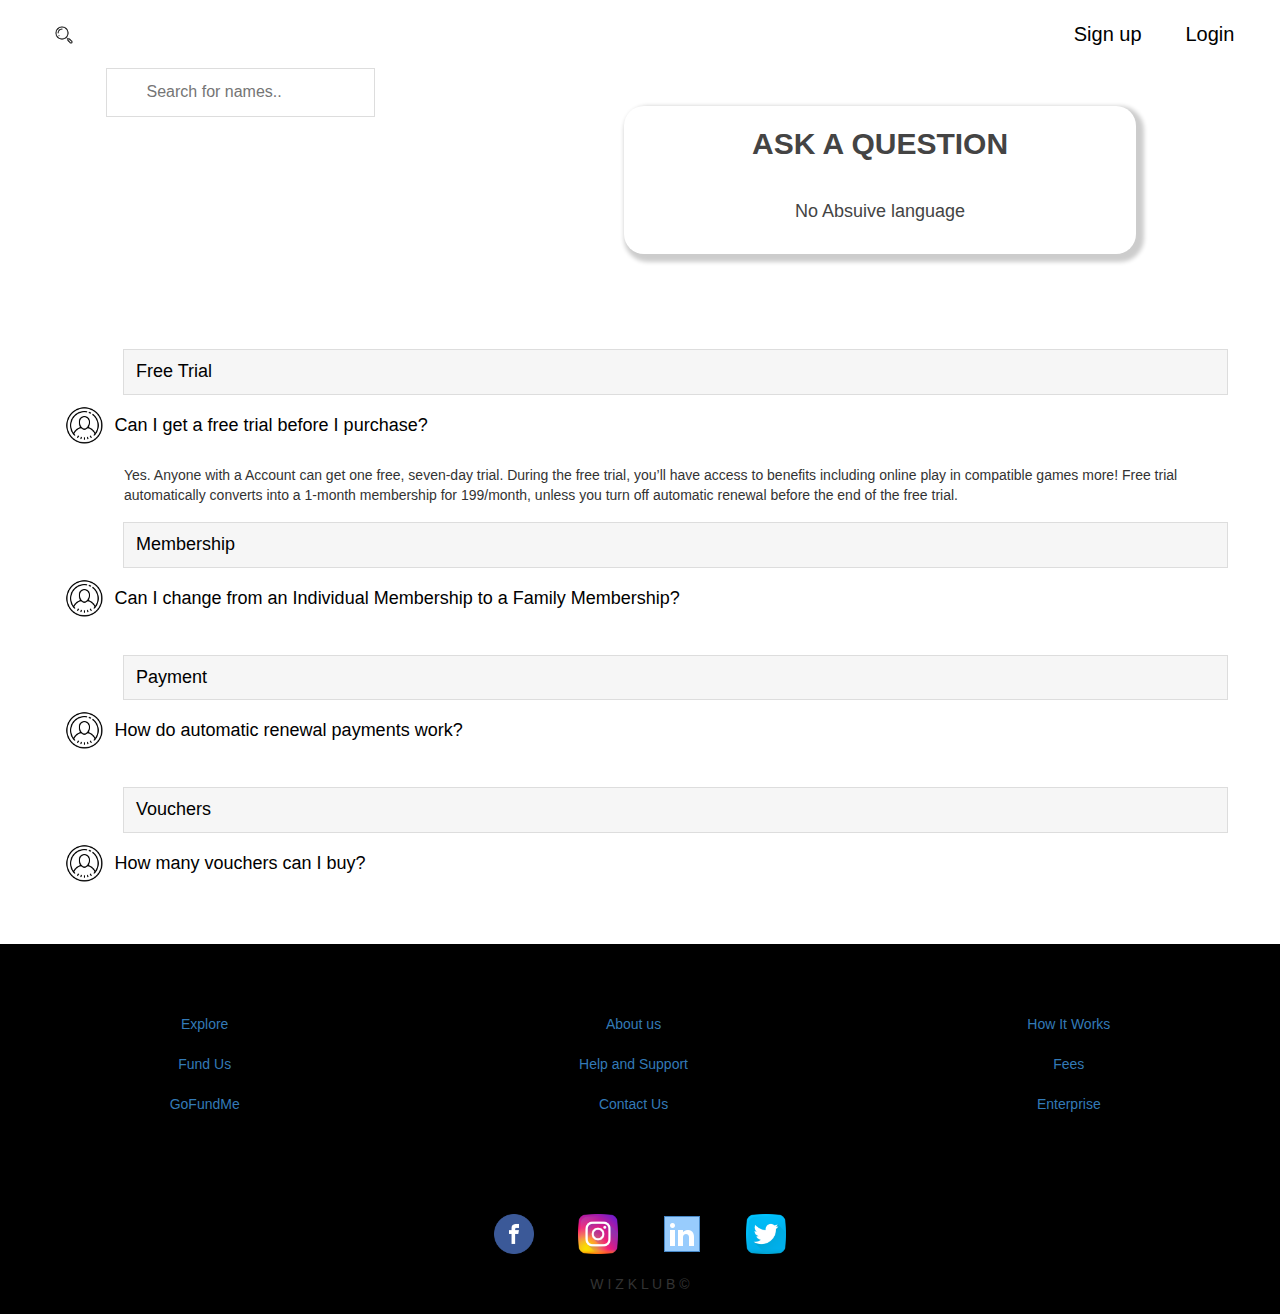
<file: index.html>
<!DOCTYPE html>
<html>
<head>
  <!-- Required meta tags -->
    <meta charset="utf-8">
    <meta name="viewport" content="width=device-width, initial-scale=1, shrink-to-fit=no">
    <meta http-equiv="content-type" content="text/html; charset=windows-1252">
    <meta name="viewport" content="width=device-width, initial-scale=1">

    <!-- Bootstrap CSS -->
    <link rel="stylesheet" href="https://maxcdn.bootstrapcdn.com/bootstrap/4.0.0/css/bootstrap.min.css" integrity="sha384-Gn5384xqQ1aoWXA+058RXPxPg6fy4IWvTNh0E263XmFcJlSAwiGgFAW/dAiS6JXm" crossorigin="anonymous">

  <link rel="stylesheet" href="https://www.w3schools.com/w3css/4/w3.css">
     
 
  </body>
  <title>home page</title>

  <link rel="stylesheet" href="https://maxcdn.bootstrapcdn.com/bootstrap/3.4.1/css/bootstrap.min.css">
  <link rel="stylesheet" type="text/css" href="index.css">
  <script src="https://ajax.googleapis.com/ajax/libs/jquery/3.4.1/jquery.min.js"></script>
  <script src="https://maxcdn.bootstrapcdn.com/bootstrap/3.4.1/js/bootstrap.min.js"></script>



</head>
<body>
  <div>
    <div>
      <ul style="height: 68px; margin: 0;margin-right: 2%; display: flex; justify-content: space-between;">
        <div style="align-content: flex-start; display: flex;">
          

            <form style="margin-top: 1rem;"> 

              <input class="search-hover" name=""  placeholder="search here..." type="text" style="background-image: url('./img/icons8-search-64.png'); background-repeat: no-repeat; ">

            </form>

          </div>

          <div style=" align-content: flex-end;">



               <li class="headerlist"><a href="#" style="color: black;">Sign
               up</a></li>
               <li class="headerlist"><a href="#" style="color: black;">Login</a></li>

             </div>
           </ul>
         </div>
       </div>

          <div style="display: flex; justify-content: space-around; text-align: center;">
            <div>
            <input type="text" id="myInput" onkeyup="myFunction()" placeholder="Search for names.." title="Type in a name">
          </div>
            <div class="parent-button" style=""> 

                    <button class="accordion">
                     <h2 style="text-align: center;"><b> ASK A QUESTION   </b> </h2><br>
                     <h4 style="text-align: center;">No Absuive language</h4><br>
                    
                   </button>

                     <div class="panel">
                   <form action="indexphp.php" method="post">
                  <div class="form-group" style="width: 70%; margin: 10%; ">
                    <label for="exampleFormControlInput1"> Title</label>
                    <input type="text" name="title" class="form-control" id="exampleFormControlInput1" placeholder="Enter title here..." style="border-radius: 20px;" >

                     <label for="exampleFormControlTextarea1">Question</label>
                      

                      <div id="wrapper">
                 <textarea id="text"  name="question" class="form-control" rows="3"  placeholder="Enter Your Question here..."  style="border-radius: 20px;"></textarea>
               <p id="bad_notice"></p>
                <input type="Submit" onclick="check_val();" value="Submit">
                  </div>
                  </div>



                       


                        </form></div></div></div>
                    </div>
            </div>
</div>

      <div style="margin: 40px;">
 <div id="accordion" role="tablist" aria-multiselectable="true" >
  <div class="card" style="border: none;">
    <div class="card-header" role="tab" id="headingOne" style="background-color: transparent; border: none;">
      <h5 class="mb-0" >
        <ul id="myUL">
          <li>
        <a  href=" #" style="margin-left: 6%;" id="myUL">Free Trial</a>
        <a data-toggle="collapse" data-parent="#accordion" href="#collapseOne" aria-expanded="false" aria-controls="collapseOne" style="background-color: transparent; color: black; border: none;">
          <img src="./img/icons8-circled-user-64.png" width="40px;" style="margin-right: 5px;">
          Can I get a free trial before I purchase?
        </a>
      </h5>
    </div>

    <div id="collapseOne" class="collapse show" role="tabpanel" aria-labelledby="headingOne">
      <div class="card-block" style="margin-left: 7%;">
        Yes. Anyone with a  Account can get one free, seven-day trial.
        During the free trial, you’ll have access to benefits including online play in compatible games more!
        Free trial automatically converts into a 1-month membership for 199/month, unless you turn off automatic renewal before the end of the free trial.


      </div>
    </div>
  </div>
</div>
</li></ul>

  <div class="card" style="border: none;">
    <div class="card-header" role="tab" id="headingTwo" style="background-color: transparent; border:none;">
      <h5 class="mb-0">
        <ul id="myUL">
        <li>
        <a href="#" style="margin-left: 6%; size: 20px;" >Membership</a>
        <a class="collapsed" data-toggle="collapse" data-parent="#accordion" href="#collapseTwo" aria-expanded="false" aria-controls="collapseTwo" style="background-color: transparent; color: black; border: none;">
          <img src="./img/icons8-circled-user-64.png" width="40px;" style="margin-right: 5px; ">
          Can I change from an Individual Membership to a Family Membership?
        </a>
      </h5>
    </div>
    <div id="collapseTwo" class="collapse" role="tabpanel" aria-labelledby="headingTwo" >
      <div class="card-block" style="margin-left: 7%;">
        You can purchase a Family Membership and set it for automatic renewal even if you have an active Individual Membership. This will turn off automatic renewal for your Individual Membership.

      However, your subscription terms won't be combined; your Individual Membership will remain active until the end of its term.
      </div>
    </div>
  </div>
</li></ul>
  <div class="card" style="background-color: transparent;border: none;">
    <div class="card-header" role="tab" id="headingThree" style="background-color: transparent;border: none;">
      <h5 class="mb-0">
        <ul id="myUL">
        <li>
        <a href="#" style="margin-left: 6%; size: 20px;">Payment</a>
        <a class="collapsed" data-toggle="collapse" data-parent="#accordion" href="#collapseThree" aria-expanded="false" aria-controls="collapseThree" style="background-color: transparent; color: black; border: none;">
          <img src="./img/icons8-circled-user-64.png" width="40px;" style="margin-right: 5px;">
          How do automatic renewal payments work?
        </a>
      </h5>
    </div>
    <div id="collapseThree" class="collapse" role="tabpanel" aria-labelledby="headingThree">
      <div class="card-block" style="margin-left: 7%;">
        If automatic renewal is set, the subscription amount will be deducted from your Nintendo Account funds within 48 hours before your subscription is set to expire.

        If you don't have sufficient Nintendo Account funds, the balance will be charged to the payment method (credit card or PayPal for Nintendo Account holders ages 18+) you selected when you purchased the membership.

    </div>
  </div>
</div>
  </li></ul>


  <div class="card" style="border: none;">
    <div class="card-header" role="tab" id="headingFour" style="background-color: transparent; border:none;">
      <h5 class="mb-0">
        <ul id="myUL">
        <li>
        <a href="#" style="margin-left: 6%; size: 20px;" >Vouchers</a>
        <a class="collapsed" data-toggle="collapse" data-parent="#accordion" href="#collapseFour" aria-expanded="false" aria-controls="collapseFour" style="background-color: transparent; color: black; border: none;">
          <img src="./img/icons8-circled-user-64.png" width="40px;" style="margin-right: 5px; ">
          How many vouchers can I buy?
        </a>
      </h5>
    </div>
    <div id="collapseFour" class="collapse" role="tabpanel" aria-labelledby="headingFour" >
      <div class="card-block" style="margin-left: 7%;">
        You can buy as many as you like, but can only have eight unredeemed vouchers at one time.
      </div>
    </div>
  </div>
</li></ul>

</div>
<script>
var acc = document.getElementsByClassName("accordion");
var i;

for (i = 0; i < acc.length; i++) {
  acc[i].addEventListener("click", function() {
    this.classList.toggle("active");
    var panel = this.nextElementSibling;
    if (panel.style.maxHeight) {
      panel.style.maxHeight = null;
    } else {
      panel.style.maxHeight = panel.scrollHeight + "px";
    } 
  });
}
</script>

<script type="text/javascript">
function check_val()
{
 var bad_words=new Array("death","kill","murder","stupid","dick","asshole","bitch","boobs","cock","cumming","fuck","fucker","fucking", "motherfucker","porn","phuck","shit","son-of-a-bitch","whore","slut");
 var check_text=document.getElementById("text").value;
 var error=0;
 for(var i=0;i<bad_words.length;i++)
 {
  var val=bad_words[i];
  if((check_text.toLowerCase()).indexOf(val.toString())>-1)
  {
   error=error+1;
  }
 }
  
 if(error>0)
 {
  document.getElementById("bad_notice").innerHTML="Your Question contains inappropriate words.!!";
 }
 else
 {
  document.getElementById("bad_notice").innerHTML="";
 }
}
</script>

<script>
function myFunction() {
  // Declare variables
  var input, filter, ul, li, a, i, txtValue;
  input = document.getElementById('myInput');
  filter = input.value.toUpperCase();
  ul = document.getElementById("myUL");
  li = ul.getElementsByTagName('li');

  // Loop through all list items, and hide those who don't match the search query
  for (i = 0; i < li.length; i++) {
    a = li[i].getElementsByTagName("a")[0];
    txtValue = a.textContent || a.innerText;
    if (txtValue.toUpperCase().indexOf(filter) > -1) {
      li[i].style.display = "";
    } else {
      li[i].style.display = "none";
    }
  }
}
</script>


 <center>
    <footer style="background-color: black;" >
      <div style="display: flex; background-color: black; justify-content: space-around; padding-top: 40px; padding-bottom: 40px;">
      <div>
        <ul class="footer-nav" id="ult">
          <li><a href="#">Explore</a></li>
          <li><br>
          </li>
          <br>
          <li><a href="#">Fund Us</a></li>
          <li><br>
          </li>
          <br>
          <li><a href="#">GoFundMe</a></li>
        
        </ul>
      </div>
      <div>
        <ul class="footer-nav" id="ult">
          <li><a href="proper.html">About us</a></li>
          <li><br>
          </li>
          <br>
          <li><a href="#">Help and Support</a></li>
          <li><br>
          </li>
          <br>
          <li><a href="#">Contact Us</a></li>
          
        </ul>
      </div>
      <div>
        <ul class="footer-nav" id="ult">
          <li><a href="#">How It Works</a></li>
          <li><br>
          </li>
          <br>
          <li><a href="#">Fees</a></li>
          <br>
          <br>
          <li><a href="#">Enterprise</a></li>
          
        </ul>
      </div>
    </div>
         <div>
            <img src=".\img\facebook.png" width="40px" class="footico">
            <img src=".\img\instagram.png" width="40px"class="footico">
            <img class="footico" src=".\img\icons8-linkedin-40.png" width="40px">
            <img class="footico" src=".\img\twitter.png" width="40px">
            <div>W I Z K L U B &copy<br><br>
              
            </div>
      </div>
    </footer>
  </center>
</file>
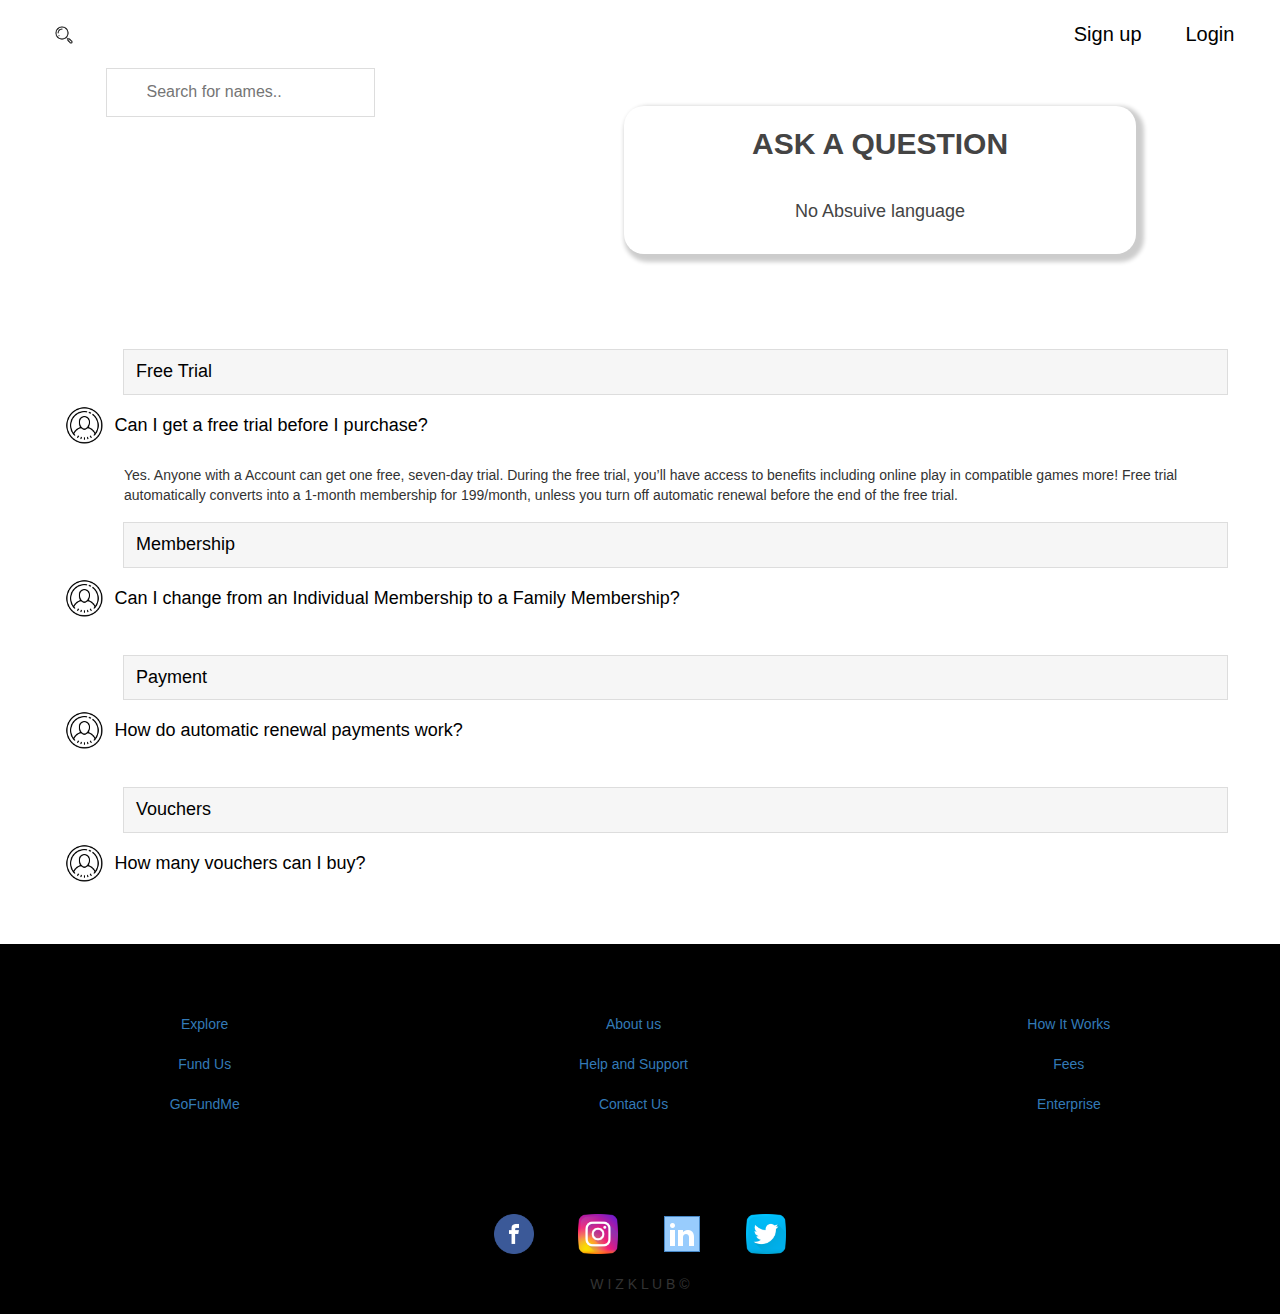
<file: index2.html>
<!DOCTYPE html>
<html>
<head>
  <!-- Required meta tags -->
    <meta charset="utf-8">
    <meta name="viewport" content="width=device-width, initial-scale=1, shrink-to-fit=no">
    <meta http-equiv="content-type" content="text/html; charset=windows-1252">
    <meta name="viewport" content="width=device-width, initial-scale=1">

    <!-- Bootstrap CSS -->
    <link rel="stylesheet" href="https://maxcdn.bootstrapcdn.com/bootstrap/4.0.0/css/bootstrap.min.css" integrity="sha384-Gn5384xqQ1aoWXA+058RXPxPg6fy4IWvTNh0E263XmFcJlSAwiGgFAW/dAiS6JXm" crossorigin="anonymous">

  <link rel="stylesheet" href="https://www.w3schools.com/w3css/4/w3.css">
     
 
  </body>
  <title>home page</title>

  <link rel="stylesheet" href="https://maxcdn.bootstrapcdn.com/bootstrap/3.4.1/css/bootstrap.min.css">
  <link rel="stylesheet" type="text/css" href="index.css">
  <script src="https://ajax.googleapis.com/ajax/libs/jquery/3.4.1/jquery.min.js"></script>
  <script src="https://maxcdn.bootstrapcdn.com/bootstrap/3.4.1/js/bootstrap.min.js"></script>



</head>
<body>
  <div>
    <div>
      <ul style="height: 68px; margin: 0;margin-right: 2%; display: flex; justify-content: space-between;">
        <div style="align-content: flex-start; display: flex;">
          

            <form style="margin-top: 1rem;"> 

              <input class="search-hover" name=""  placeholder="search here..." type="text" style="background-image: url('./img/icons8-search-64.png'); background-repeat: no-repeat; ">

            </form>

          </div>

          <div style=" align-content: flex-end;">



               <li class="headerlist"><a href="#" style="color: black;">Sign
               up</a></li>
               <li class="headerlist"><a href="#" style="color: black;">Login</a></li>

             </div>
           </ul>
         </div>
       </div>

          <div style="display: flex; justify-content: space-around; text-align: center;">
            <div>
            <input type="text" id="myInput" onkeyup="myFunction()" placeholder="Search for names.." title="Type in a name">
          </div>
            <div class="parent-button" style=""> 

                    <button class="accordion">
                     <h2 style="text-align: center;"><b> ASK A QUESTION   </b> </h2><br>
                     <h4 style="text-align: center;">No Absuive language</h4><br>
                    
                   </button>

                     <div class="panel">
                   <form action="index.php" method="post">
                  <div class="form-group" style="width: 70%; margin: 10%; ">
                    <label for="exampleFormControlInput1"> Title</label>
                    <input type="text" name="title" class="form-control" id="exampleFormControlInput1" placeholder="Enter title here..." style="border-radius: 20px;" >

                     <label for="exampleFormControlTextarea1">Question</label>
                      

                      <div id="wrapper">
                 <textarea id="text"  name="question" class="form-control" rows="3"  placeholder="Enter Your Question here..."  style="border-radius: 20px;"></textarea>
               <p id="bad_notice"></p>
                <input type="Submit" onclick="check_val();" value="Submit">
                  </div>
                  </div>



                       


                        </form></div></div></div>
                    </div>
            </div>
</div>

      <div style="margin: 40px;">
 <div id="accordion" role="tablist" aria-multiselectable="true" >
  <div class="card" style="border: none;">
    <div class="card-header" role="tab" id="headingOne" style="background-color: transparent; border: none;">
      <h5 class="mb-0" >
        <ul id="myUL">
          <li>
        <a  href=" #" style="margin-left: 6%;" id="myUL">Free Trial</a>
        <a data-toggle="collapse" data-parent="#accordion" href="#collapseOne" aria-expanded="false" aria-controls="collapseOne" style="background-color: transparent; color: black; border: none;">
          <img src="./img/icons8-circled-user-64.png" width="40px;" style="margin-right: 5px;">
          Can I get a free trial before I purchase?
        </a>
      </h5>
    </div>

    <div id="collapseOne" class="collapse show" role="tabpanel" aria-labelledby="headingOne">
      <div class="card-block" style="margin-left: 7%;">
        Yes. Anyone with a  Account can get one free, seven-day trial.
        During the free trial, you’ll have access to benefits including online play in compatible games more!
        Free trial automatically converts into a 1-month membership for 199/month, unless you turn off automatic renewal before the end of the free trial.


      </div>
    </div>
  </div>
</div>
</li></ul>

  <div class="card" style="border: none;">
    <div class="card-header" role="tab" id="headingTwo" style="background-color: transparent; border:none;">
      <h5 class="mb-0">
        <ul id="myUL">
        <li>
        <a href="#" style="margin-left: 6%; size: 20px;" >Membership</a>
        <a class="collapsed" data-toggle="collapse" data-parent="#accordion" href="#collapseTwo" aria-expanded="false" aria-controls="collapseTwo" style="background-color: transparent; color: black; border: none;">
          <img src="./img/icons8-circled-user-64.png" width="40px;" style="margin-right: 5px; ">
          Can I change from an Individual Membership to a Family Membership?
        </a>
      </h5>
    </div>
    <div id="collapseTwo" class="collapse" role="tabpanel" aria-labelledby="headingTwo" >
      <div class="card-block" style="margin-left: 7%;">
        You can purchase a Family Membership and set it for automatic renewal even if you have an active Individual Membership. This will turn off automatic renewal for your Individual Membership.

      However, your subscription terms won't be combined; your Individual Membership will remain active until the end of its term.
      </div>
    </div>
  </div>
</li></ul>
  <div class="card" style="background-color: transparent;border: none;">
    <div class="card-header" role="tab" id="headingThree" style="background-color: transparent;border: none;">
      <h5 class="mb-0">
        <ul id="myUL">
        <li>
        <a href="#" style="margin-left: 6%; size: 20px;">Payment</a>
        <a class="collapsed" data-toggle="collapse" data-parent="#accordion" href="#collapseThree" aria-expanded="false" aria-controls="collapseThree" style="background-color: transparent; color: black; border: none;">
          <img src="./img/icons8-circled-user-64.png" width="40px;" style="margin-right: 5px;">
          How do automatic renewal payments work?
        </a>
      </h5>
    </div>
    <div id="collapseThree" class="collapse" role="tabpanel" aria-labelledby="headingThree">
      <div class="card-block" style="margin-left: 7%;">
        If automatic renewal is set, the subscription amount will be deducted from your Nintendo Account funds within 48 hours before your subscription is set to expire.

        If you don't have sufficient Nintendo Account funds, the balance will be charged to the payment method (credit card or PayPal for Nintendo Account holders ages 18+) you selected when you purchased the membership.

    </div>
  </div>
</div>
  </li></ul>


  <div class="card" style="border: none;">
    <div class="card-header" role="tab" id="headingFour" style="background-color: transparent; border:none;">
      <h5 class="mb-0">
        <ul id="myUL">
        <li>
        <a href="#" style="margin-left: 6%; size: 20px;" >Vouchers</a>
        <a class="collapsed" data-toggle="collapse" data-parent="#accordion" href="#collapseFour" aria-expanded="false" aria-controls="collapseFour" style="background-color: transparent; color: black; border: none;">
          <img src="./img/icons8-circled-user-64.png" width="40px;" style="margin-right: 5px; ">
          How many vouchers can I buy?
        </a>
      </h5>
    </div>
    <div id="collapseFour" class="collapse" role="tabpanel" aria-labelledby="headingFour" >
      <div class="card-block" style="margin-left: 7%;">
        You can buy as many as you like, but can only have eight unredeemed vouchers at one time.
      </div>
    </div>
  </div>
</li></ul>

</div>
<script>
var acc = document.getElementsByClassName("accordion");
var i;

for (i = 0; i < acc.length; i++) {
  acc[i].addEventListener("click", function() {
    this.classList.toggle("active");
    var panel = this.nextElementSibling;
    if (panel.style.maxHeight) {
      panel.style.maxHeight = null;
    } else {
      panel.style.maxHeight = panel.scrollHeight + "px";
    } 
  });
}
</script>

<script type="text/javascript">
function check_val()
{
 var bad_words=new Array("death","kill","murder","stupid","dick","asshole","bitch","boobs","cock","cumming","fuck","fucker","fucking", "motherfucker","porn","phuck","shit","son-of-a-bitch","whore","slut");
 var check_text=document.getElementById("text").value;
 var error=0;
 for(var i=0;i<bad_words.length;i++)
 {
  var val=bad_words[i];
  if((check_text.toLowerCase()).indexOf(val.toString())>-1)
  {
   error=error+1;
  }
 }
  
 if(error>0)
 {
  document.getElementById("bad_notice").innerHTML="Your Question contains inappropriate words.!!";
 }
 else
 {
  document.getElementById("bad_notice").innerHTML="";
 }
}
</script>

<script>
function myFunction() {
  // Declare variables
  var input, filter, ul, li, a, i, txtValue;
  input = document.getElementById('myInput');
  filter = input.value.toUpperCase();
  ul = document.getElementById("myUL");
  li = ul.getElementsByTagName('li');

  // Loop through all list items, and hide those who don't match the search query
  for (i = 0; i < li.length; i++) {
    a = li[i].getElementsByTagName("a")[0];
    txtValue = a.textContent || a.innerText;
    if (txtValue.toUpperCase().indexOf(filter) > -1) {
      li[i].style.display = "";
    } else {
      li[i].style.display = "none";
    }
  }
}
</script>


 <center>
    <footer style="background-color: black;" >
      <div style="display: flex; background-color: black; justify-content: space-around; padding-top: 40px; padding-bottom: 40px;">
      <div>
        <ul class="footer-nav" id="ult">
          <li><a href="#">Explore</a></li>
          <li><br>
          </li>
          <br>
          <li><a href="#">Fund Us</a></li>
          <li><br>
          </li>
          <br>
          <li><a href="#">GoFundMe</a></li>
        
        </ul>
      </div>
      <div>
        <ul class="footer-nav" id="ult">
          <li><a href="proper.html">About us</a></li>
          <li><br>
          </li>
          <br>
          <li><a href="#">Help and Support</a></li>
          <li><br>
          </li>
          <br>
          <li><a href="#">Contact Us</a></li>
          
        </ul>
      </div>
      <div>
        <ul class="footer-nav" id="ult">
          <li><a href="#">How It Works</a></li>
          <li><br>
          </li>
          <br>
          <li><a href="#">Fees</a></li>
          <br>
          <br>
          <li><a href="#">Enterprise</a></li>
          
        </ul>
      </div>
    </div>
         <div>
            <img src=".\img\facebook.png" width="40px" class="footico">
            <img src=".\img\instagram.png" width="40px"class="footico">
            <img class="footico" src=".\img\icons8-linkedin-40.png" width="40px">
            <img class="footico" src=".\img\twitter.png" width="40px">
            <div>W I Z K L U B &copy<br><br>
              
            </div>
      </div>
    </footer>
  </center>
</file>
<file: index.css>
.search{
  width: 100%;
  box-sizing: border-box;
  border: 2px ;
  border-radius: 5px;
  font-size: 16px;
  background-color: white;
  background-size: cover;
  padding: 1.6rem 1.8rem;
  background-repeat: no-repeat;
  -webkit-transition: width 0.4s ease-in-out;
  margin: .2rem;
  transition: width 0.4s ease-in-out;

}
.search-hover {

  border: 1px;
  outline: none;
  background-size: 22px;
  background-position: 13px;
  border-radius: 50px;
  width: 50px;
  height: 50px;
  padding: 25px;
  transition: all .5s;
  background-color: transparent;
}
.search-hover:hover{
  width: 300px;
  padding-left: 50px;
  background-color: transparent;
  box-shadow: 0 0 10px #000000  ;
}

.ul{

  list-style-type: none;
  width: 100%;
  background-color: #80DEEA;
  justify-content: space-around;
  margin: 0;
  padding: 0;
  position: sticky;
  top: 0  ;
  z-index: +100;

}
.headerlist {
  display: inline-flex;
  justify-content: space-around;
  color: black;
  text-align: center;
  padding: 0px;
  text-decoration: none;
  font-size: 20px;
  
  


}


.menuclass:hover{

}
a{
  padding: 20px;
  height: 100%;
  text-decoration: none;
}

a:hover{
  text-decoration: none;
}


* {box-sizing: border-box;}
}

 @-webkit-keyframes fade {
          from {opacity: .4} 
          to {opacity: 1}
        }

        @keyframes fade {
          from {opacity: .4} 
          to {opacity: 1}
        }

        /* On smaller screens, decrease text size */
        @media only screen and (max-width: 300px) {
          .text {font-size: 11px}
        }
 .accordion {
    width: 100%;
  background-color: transparent;
  color: #444;
  cursor: pointer;
 /* padding: 18px;*/
  border: none;
 /* text-align: left;*/
  outline: none;
  font-size: 15px;
  transition: 0.4s;
}
.active, .accordion:hover {
 /* background-color: #ccc;*/
}


.panel {
 /* background-color: #ccc;*/
 margin: 0 0 0 0;
 background-color: transparent;
 border: none;
max-height: 0;
overflow: hidden;
transition: max-height 0.2s ease-out;

}

.parent-button{

  width: 40%;
  margin: 3%;
  height: 60%;
  box-shadow: 4px 4px 4px 4px rgba(0,0,0,0.2);
  border-radius: 20px;
}

.parent-button:hover{
  background-color: #ccc;
}

.adjust
{

 height: 30px;
 border-radius: 10px;
 border: 1px solid black;

}

 .footer{

      }
      .footer-nav{
        float: left;
      }
      .logo{
        float: right;
      }
      .footer-nav,
      .footer-nav li{
        display: inline;
      }
      #ult
      {
        background-color: transparent;
        size:40px;
        padding: 30px;

      }



      * {
        box-sizing: border-box;
      }
       .footico{
        margin: 20px;
      }
.headerlist {
  display: inline-flex;
  justify-content: space-around;
  color: black;
  text-align: center;
  padding: 0px;
  text-decoration: none;
  font-size: 20px;

}

.ul{

  list-style-type: none;
  width: 100%;
  background-color: #80DEEA;
  justify-content: space-around;
  margin: 0;
  padding: 0;
  position: sticky;
  top: 0  ;
  z-index: +100;

}

* {
  box-sizing: border-box;
}

#myInput {
  background-image: url('./img/icons8-search-64.png')
  background-position: 10px 12px;
  background-repeat: no-repeat;
  width: 100%;
  font-size: 16px;
  padding: 12px 20px 12px 40px;
  border: 1px solid #ddd;
  margin-bottom: 12px;
}

#myUL {
  list-style-type: none;
  padding: 0;
  margin: 0;
}

#myUL li a {
  border: 1px solid #ddd;
  margin-top: -1px; /* Prevent double borders */
  background-color: #f6f6f6;
  padding: 12px;
  text-decoration: none;
  font-size: 18px;
  color: black;
  display: block
}

#myUL li a:hover:not(.header) {
  background-color: #eee;
}

.container {
  position: absolute;
  text-align: center;
  
  
}

.centered {
  position: absolute;
  top: 50%;
  left: 50%;
  transform: translate(-50%, -50%);
}



.img-conta{
  position: absolute;
  top: 0;
  left: 0;
  width:100%;
  z-index: -10;
}  

.conta-overlay
{
  overflow: hidden;
  position: absolute;
  top: 0;
  left: 0;
  bottom: 0;
  right: 0;
  width:  150%;
  background-color: #537895;
  background-image: linear-gradient(315deg, #537895 0%, #09203f 74%);
  opacity: 0.8;
  
}

 .accordion {
    width: 100%;
  background-color: transparent;
  color: #444;
  border: none;
  cursor: pointer;
 /* padding: 18px;*/
  border: none;
 /* text-align: left;*/
  outline: none;
  font-size: 15px;
  transition: 0.4s;
  z-index: -10;
}

.active, .accordion:hover {
/*  background-color: #ccc;
*/}

.panel {
 /* background-color: #ccc;*/
 margin: 0 0 0 0;
 background-color: transparent;
 border: none;
  max-height: 0;
  overflow: hidden;
  transition: max-height 0.2s ease-out;
  z-index: -10;

}

.parent-button{

  width: 40%;
  margin: 3%;
  height: 60%;
  box-shadow: 4px 4px 4px 4px rgba(0,0,0,0.2);
  border-radius: 20px;
  z-index: -10;
}

.parent-button:hover{
  background-color: #ccc;
}

.adjust
{

 height: 30px;
 border-radius: 10px;
 border: 1px solid black;
 z-index: -10;

}
</file>
